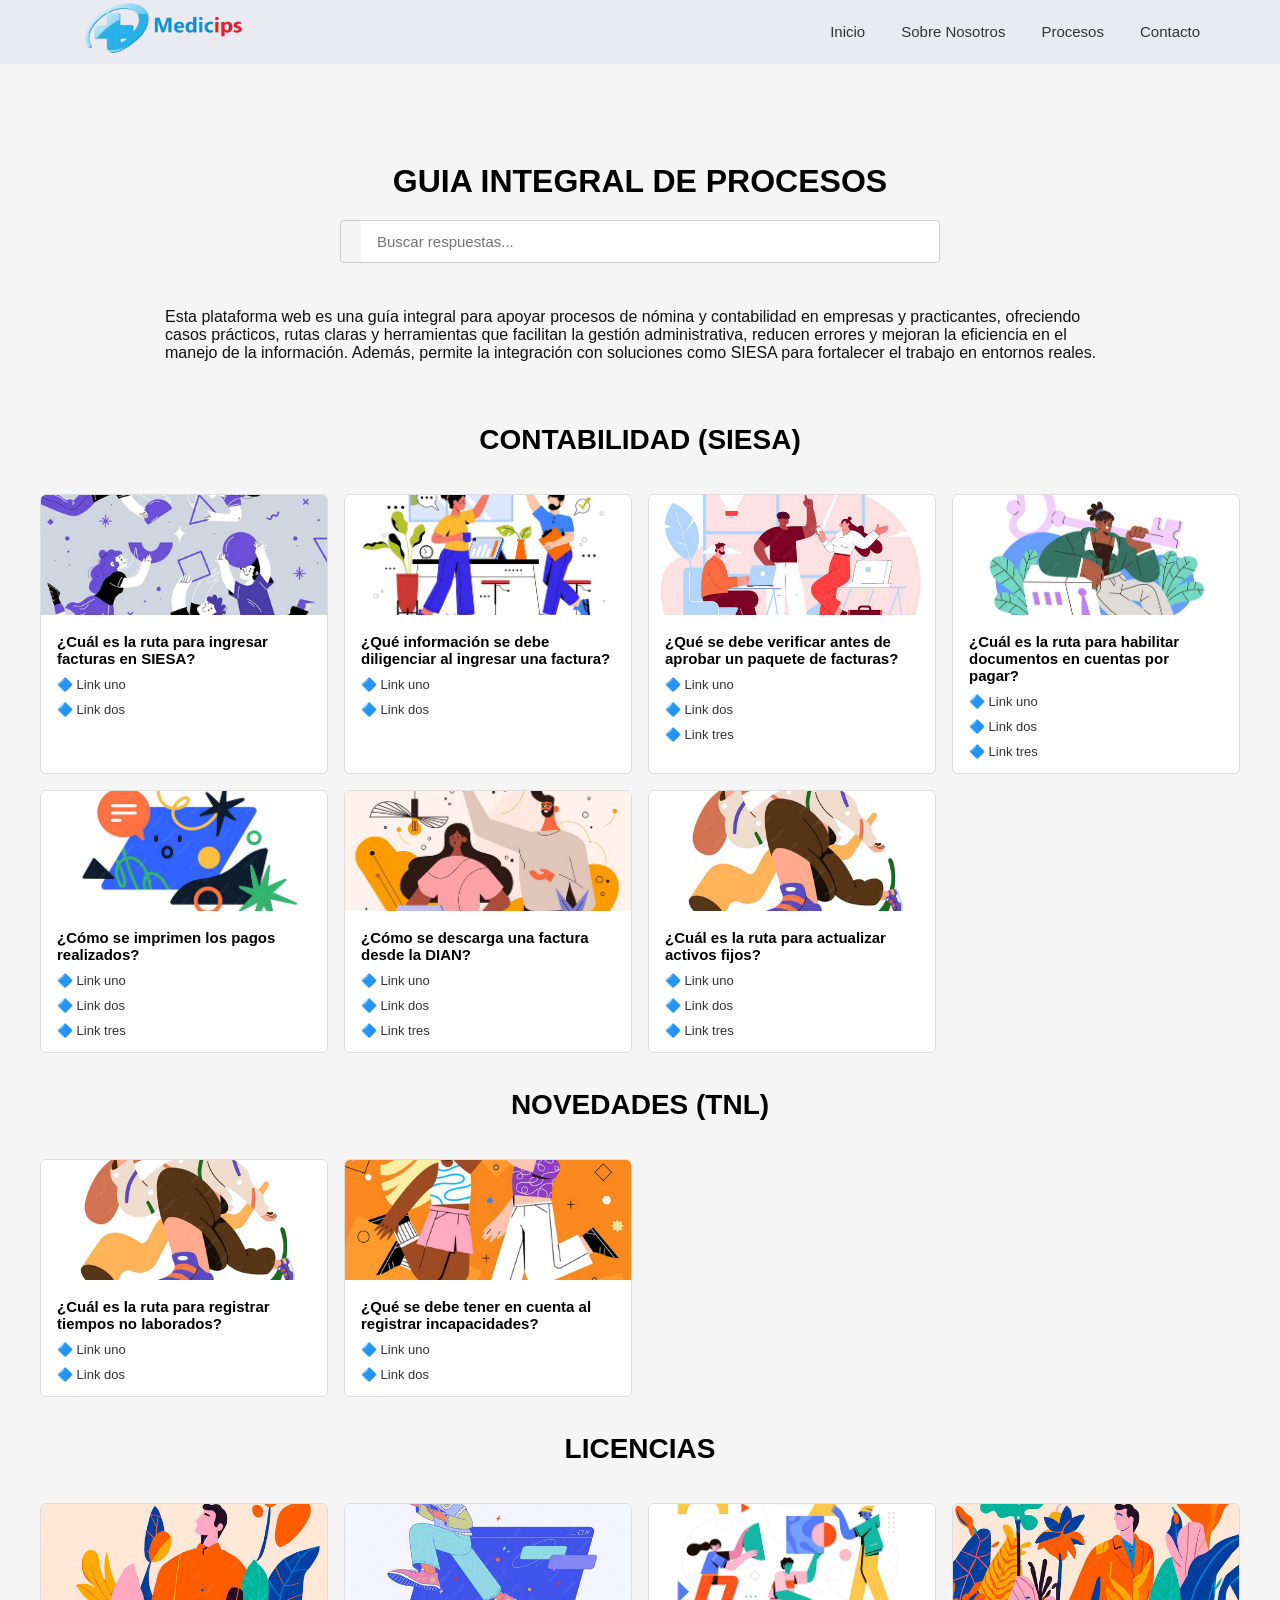
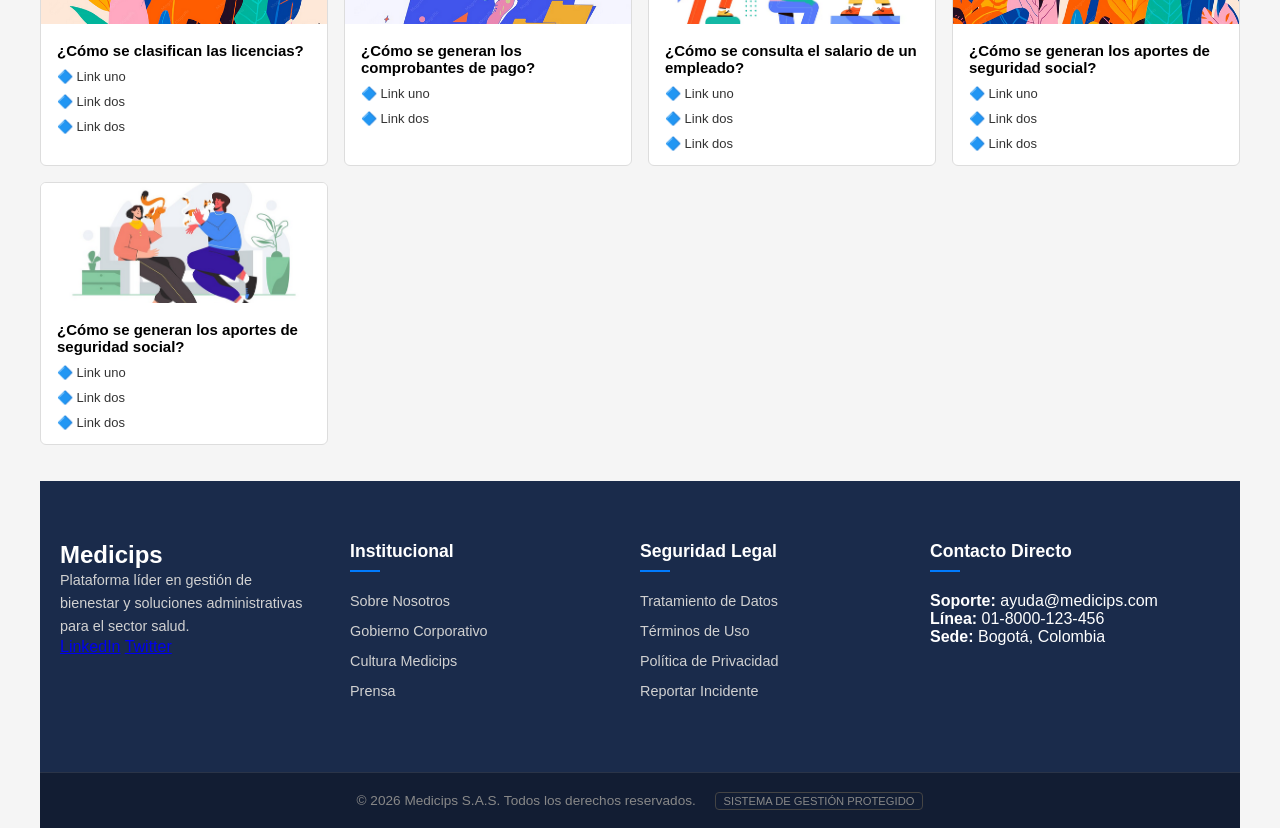
<file: index.html>
<!DOCTYPE html>
<html lang="en">
<head>
    <title>GUIA INTEGRAL DE PROCESOS</title>
    <link rel="stylesheet" href="style.css">
    
</head>

<body>
    <nav>
        <div class="nav-container">
            <div class="logo-container">
                <a href="#">
                    <img src="img/6t-removebg-preview.png" alt="logo" class="logo">
                </a>
            </div>
            <ul class="nav-links">
                <li><a href="#">Inicio</a></li>
                <li><a href="#">Sobre Nosotros</a></li>
                <li><a href="#">Procesos</a></li>
                <li><a href="#">Contacto</a></li>
            </ul>
        </div>
    </nav>
    <div class="Contenedor-principal">
        <br>
    <h1 id="Titulo-Principal" >GUIA INTEGRAL DE PROCESOS</h1>
    
   <div class="barra-busqueda">
  <i class="ti ti-search" style="padding: 0 10px; color: #888; font-size:18px;"></i>
  <input type="text" id="q" placeholder="Buscar respuestas..." autocomplete="off" />
  <i class="ti ti-x" id="clear-btn" style="display:none; cursor:pointer; padding: 0 12px; color:#888; font-size:18px;"></i>
</div>

<!-- Resultados de búsqueda -->
<div id="results" style="width:100%; max-width:600px; margin: 0 auto;"></div>

<style>
  #results .result-item {
    padding: 12px 16px;
    border-radius: 6px;
    border: 1px solid #e0e0e0;
    background: #fff;
    margin-bottom: 6px;
  }
  #results .result-category {
    font-size: 11px;
    color: #888;
    text-transform: uppercase;
    letter-spacing: 0.04em;
    margin-bottom: 3px;
  }
  #results .result-title {
    font-size: 15px;
    font-weight: 500;
    color: #1a1a1a;
    margin-bottom: 8px;
  }
  #results .result-links {
    display: flex;
    flex-wrap: wrap;
    gap: 8px;
  }
  #results .result-link {
    font-size: 13px;
    color: #0078d4;
    text-decoration: none;
    display: flex;
    align-items: center;
    gap: 4px;
  }
  #results .result-link:hover { text-decoration: underline; }
  #results mark {
    background: transparent;
    color: #0078d4;
    font-weight: 500;
  }
  #results .empty { font-size: 14px; color: #888; padding: 1rem 0; }
</style>

<script>
  const DATA = [
    { cat: "Contabilidad (SIESA)", q: "¿Cuál es la ruta para ingresar facturas en SIESA?", links: [{label:"Link uno",url:"#"},{label:"Link dos",url:"#"}] },
    { cat: "Contabilidad (SIESA)", q: "¿Qué información se debe diligenciar al ingresar una factura?", links: [{label:"Link uno",url:"#"},{label:"Link dos",url:"#"}] },
    { cat: "Contabilidad (SIESA)", q: "¿Qué se debe verificar antes de aprobar un paquete de facturas?", links: [{label:"Link uno",url:"#"},{label:"Link dos",url:"#"},{label:"Link tres",url:"#"}] },
    { cat: "Contabilidad (SIESA)", q: "¿Cuál es la ruta para habilitar documentos en cuentas por pagar?", links: [{label:"Link uno",url:"#"},{label:"Link dos",url:"#"},{label:"Link tres",url:"#"}] },
    { cat: "Contabilidad (SIESA)", q: "¿Cómo se imprimen los pagos realizados?", links: [{label:"Link uno",url:"#"},{label:"Link dos",url:"#"},{label:"Link tres",url:"#"}] },
    { cat: "Contabilidad (SIESA)", q: "¿Cómo se descarga una factura desde la DIAN?", links: [{label:"Link uno",url:"#"},{label:"Link dos",url:"#"},{label:"Link tres",url:"#"}] },
    { cat: "Contabilidad (SIESA)", q: "¿Cuál es la ruta para actualizar activos fijos?", links: [{label:"Link uno",url:"#"},{label:"Link dos",url:"#"},{label:"Link tres",url:"#"}] },
    { cat: "Novedades (TNL)", q: "¿Cuál es la ruta para registrar tiempos no laborados?", links: [{label:"Link uno",url:"#"},{label:"Link dos",url:"#"}] },
    { cat: "Novedades (TNL)", q: "¿Qué se debe tener en cuenta al registrar incapacidades?", links: [{label:"Link uno",url:"#"},{label:"Link dos",url:"#"}] },
    { cat: "Licencias", q: "¿Cómo se clasifican las licencias?", links: [{label:"Link uno",url:"#"},{label:"Link dos",url:"#"}] },
    { cat: "Licencias", q: "¿Cómo se generan los comprobantes de pago?", links: [{label:"Link uno",url:"#"},{label:"Link dos",url:"#"}] },
    { cat: "Licencias", q: "¿Cómo se consulta el salario de un empleado?", links: [{label:"Link uno",url:"#"},{label:"Link dos",url:"#"}] },
    { cat: "Licencias", q: "¿Cómo se generan los aportes de seguridad social?", links: [{label:"Link uno",url:"#"},{label:"Link dos",url:"#"}] },
    { cat: "Licencias", q: "¿Cómo se liquidan los aportes de seguridad social?", links: [{label:"Link uno",url:"#"},{label:"Link dos",url:"#"}] },
  ];

  function normalize(s) {
    return s.toLowerCase().normalize("NFD").replace(/[\u0300-\u036f]/g, "");
  }
  function highlight(text, term) {
    if (!term) return text;
    const re = new RegExp(`(${term.replace(/[.*+?^${}()|[\]\\]/g, "\\$&")})`, "gi");
    return text.replace(re, "<mark>$1</mark>");
  }
  function render(items, term) {
    const el = document.getElementById("results");
    if (!items.length) {
      el.innerHTML = '<p class="empty">No se encontraron resultados.</p>';
      return;
    }
    el.innerHTML = items.map(item => `
      <div class="result-item">
        <div class="result-category">${item.cat}</div>
        <div class="result-title">${highlight(item.q, term)}</div>
        <div class="result-links">
          ${item.links.map(l => `<a class="result-link" href="${l.url}">🔷 ${l.label}</a>`).join("")}
        </div>
      </div>
    `).join("");
  }

  const input = document.getElementById("q");
  const clearBtn = document.getElementById("clear-btn");

  input.addEventListener("input", () => {
    const raw = input.value.trim();
    clearBtn.style.display = raw ? "inline" : "none";
    if (!raw) { document.getElementById("results").innerHTML = ""; return; }
    const tokens = normalize(raw).split(/\s+/);
    const matches = DATA.filter(d =>
      tokens.every(t => normalize(d.q).includes(t) || normalize(d.cat).includes(t))
    );
    render(matches, raw);
  });

  clearBtn.addEventListener("click", () => {
    input.value = "";
    clearBtn.style.display = "none";
    document.getElementById("results").innerHTML = "";
    input.focus();
  });
</script>

    <p class="texto">Esta plataforma web es una guía integral para apoyar procesos de nómina y contabilidad en empresas y practicantes, ofreciendo casos prácticos, rutas claras y herramientas que facilitan la gestión administrativa, reducen errores y mejoran la eficiencia en el manejo de la información. Además,
       permite la integración con soluciones como SIESA para fortalecer el trabajo en entornos reales.</p>
  
    </p>
</div>

<div class="seccion-cards">
  <br>
  <br>

    <h2 class="seccion-titulo">CONTABILIDAD (SIESA)</h2>
    <br>

    <div class="cards-grid">

      <!-- Tarjeta 1 -->
      <div class="card">
        <img src="img/wedrw.png" alt="Tema 1">
        <div class="card-body">
          <h3>¿Cuál es la ruta para ingresar facturas en SIESA?</h3>
          <ul>
            <li><a href="#">🔷 Link uno</a></li>
            <li><a href="#">🔷 Link dos</a></li>
          </ul>
        </div>
      </div>

      <!-- Tarjeta 2 -->
      <div class="card">
        <img src="img/asdas.png" alt="Tema 2">
        <div class="card-body">
          <h3>¿Qué información se debe diligenciar al ingresar una factura?</h3>
          <ul>
            <li><a href="#">🔷 Link uno</a></li>
            <li><a href="#">🔷 Link dos</a></li>
 
          </ul>
        </div>
      </div>

      <!-- Tarjeta 3 -->
      <div class="card">
        <img src="img/sdf.png" alt="Tema 3">
        <div class="card-body">
          <h3>¿Qué se debe verificar antes de aprobar un paquete de facturas?</h3>
          <ul>
            <li><a href="#">🔷 Link uno</a></li>
            <li><a href="#">🔷 Link dos</a></li>
            <li><a href="#">🔷 Link tres</a></li>
          </ul>
        </div>
      </div>

      <!-- Tarjeta 4 -->
      <div class="card">
        <img src="img/jsdkf.png" alt="Tema 4">
        <div class="card-body">
          <h3> ¿Cuál es la ruta para habilitar documentos en cuentas por pagar?</h3>
          <ul>
            <li><a href="#">🔷 Link uno</a></li>
            <li><a href="#">🔷 Link dos</a></li>
            <li><a href="#">🔷 Link tres</a></li>
          </ul>
        </div>
      </div>

            <!-- Tarjeta  -->
      <div class="card">
        <img src="img/dsfjhiw.png" alt="Tema 5">
        <div class="card-body">
          <h3>¿Cómo se imprimen los pagos realizados?</h3>
          <ul>
            <li><a href="#">🔷 Link uno</a></li>
            <li><a href="#">🔷 Link dos</a></li>
            <li><a href="#">🔷 Link tres</a></li>
          </ul>
        </div>
      </div>


            <!-- Tarjeta 6 -->
      <div class="card">
        <img src="img/yueriryeio.png"Tema 6">
        <div class="card-body">
          <h3> ¿Cómo se descarga una factura desde la DIAN?</h3>
          <ul>
            <li><a href="#">🔷 Link uno</a></li>
            <li><a href="#">🔷 Link dos</a></li>
            <li><a href="#">🔷 Link tres</a></li>
          </ul>
        </div>
      </div>


            <!-- Tarjeta 7 -->
      <div class="card">
        <img src="img/i234.png"Tema 7">
        <div class="card-body">
          <h3>¿Cuál es la ruta para actualizar activos fijos?</h3>
          <ul>
            <li><a href="#">🔷 Link uno</a></li>
            <li><a href="#">🔷 Link dos</a></li>
            <li><a href="#">🔷 Link tres</a></li>
          </ul>
        </div>
      </div>

  </div>
  </div>
</body>


<div class="seccion-cards">
  <br>
  <br>
    <h3 class="seccion-titulo">NOVEDADES (TNL)</h3>
    <br>
      <div class="cards-grid">

       <!-- Tarjeta 10 -->
      <div class="card">
        <img src="img/i234.png" alt="Tema 10">
        <div class="card-body">
          <h3>¿Cuál es la ruta para registrar tiempos no laborados?</h3>
          <ul>
            <li><a href="#">🔷 Link uno</a></li>
            <li><a href="#">🔷 Link dos</a></li>
          </ul>
        </div>
      </div>

      <!-- Tarjeta 11 -->
      <div class="card">
        <img src="img/23234.png" alt="Tema 11">
        <div class="card-body">
          <h3>¿Qué se debe tener en cuenta al registrar incapacidades?</h3>
          <ul>
            <li><a href="#">🔷 Link uno</a></li>
            <li><a href="#">🔷 Link dos</a></li>
          </ul>
        </div>
      </div>

  
    </div>
  </div>
</body>


<div class="seccion-cards">
  <br>
  <br>
    <h3 class="seccion-titulo">LICENCIAS</h3>
    <br>
      <div class="cards-grid">


           <!-- Tarjeta 12 -->
      <div class="card">
        <img src="img/34798348.png" alt="Tema 12">
        <div class="card-body">
          <h3>¿Cómo se clasifican las licencias?</h3>
          <ul>
            <li><a href="#">🔷 Link uno</a></li>
            <li><a href="#">🔷 Link dos</a></li>
             <li><a href="#">🔷 Link dos</a></li>
          </ul>
        </div>
      </div>

           <!-- Tarjeta 13 -->
        <div class="card">
        <img src="img/23180.png" alt="Tema 13">
        <div class="card-body">
          <h3>¿Cómo se generan los comprobantes de pago?</h3>
          <ul>
            <li><a href="comprobantes.html">🔷 Link uno</a></li>
            <li><a href="#">🔷 Link dos</a></li>
          </ul>
        </div>
       </div>

        <!-- Tarjeta 14 -->
      <div class="card">
        <img src="img/4532.png" alt="Tema 14">
        <div class="card-body">
          <h3> ¿Cómo se consulta el salario de un empleado?</h3>
          <ul>
            <li><a href="#">🔷 Link uno</a></li>
            <li><a href="#">🔷 Link dos</a></li>
             <li><a href="#">🔷 Link dos</a></li>
          </ul>
        </div>
      </div>

          <!-- Tarjeta 15 -->
      <div class="card">
        <img src="img/7868.png" alt="Tema 15">
        <div class="card-body">
          <h3>¿Cómo se generan los aportes de seguridad social?</h3>
          <ul>
            <li><a href="#">🔷 Link uno</a></li>
            <li><a href="#">🔷 Link dos</a></li>
             <li><a href="#">🔷 Link dos</a></li>
          </ul>
        </div>
      </div>

                <!-- Tarjeta 16 -->
      <div class="card">
        <img src="img/232322.png" alt="Tema 16">
        <div class="card-body">
          <h3>¿Cómo se generan los aportes de seguridad social?</h3>
          <ul>
            <li><a href="#">🔷 Link uno</a></li>
            <li><a href="#">🔷 Link dos</a></li>
             <li><a href="#">🔷 Link dos</a></li>
          </ul>
        </div>
     </div>
  </div>
</body>

  <br>
  <br>

<footer class="main-footer">
    <div class="footer-container">
        <div class="footer-column brand-info">
            <h2 class="footer-logo">Medicips</h2>
            <p>Plataforma líder en gestión de bienestar y soluciones administrativas para el sector salud.</p>
            <div class="social-links">
                <a href="#">LinkedIn</a>
                <a href="#">Twitter</a>
            </div>
        </div>

        <div class="footer-column">
            <h3>Institucional</h3>
            <ul>
                <li><a href="#">Sobre Nosotros</a></li>
                <li><a href="#">Gobierno Corporativo</a></li>
                <li><a href="#">Cultura Medicips</a></li>
                <li><a href="#">Prensa</a></li>
            </ul>
        </div>

        <div class="footer-column">
            <h3>Seguridad Legal</h3>
            <ul>
                <li><a href="#">Tratamiento de Datos</a></li>
                <li><a href="#">Términos de Uso</a></li>
                <li><a href="#">Política de Privacidad</a></li>
                <li><a href="#">Reportar Incidente</a></li>
            </ul>
        </div>

        <div class="footer-column contact-data">
            <h3>Contacto Directo</h3>
            <p><strong>Soporte:</strong> ayuda@medicips.com</p>
            <p><strong>Línea:</strong> 01-8000-123-456</p>
            <p><strong>Sede:</strong> Bogotá, Colombia</p>
        </div>
    </div>

    <div class="footer-copyright">
        <p>&copy; 2026 Medicips S.A.S. Todos los derechos reservados. <span class="legal-tag">Sistema de Gestión Protegido</span></p>
    </div>
</footer>

  </body>
  </html>
</file>
<file: style.css>
* {
    margin:0;
    padding: 0;
    box-sizing: border-box;
    font-family: 'Segoe UI', Tahoma, Geneva, Verdana, sans-serif;

}

body {
    min-height: 100dvh;
    display: flex;
    flex-direction: column;
    align-items: center;
    justify-content: flex-start;
    background-color: #cacaca(97.18% 4.48 252.55);
    font-family: 'Segoe UI', Tahoma, Geneva, Verdana, sans-serif;
    margin: 0;
}

/*este de la barra navegadora*/
nav {
    width: 100%;
    background-color: hsl(230, 17%, 93%);
    box-shadow: 2 8px rgba(0,0,0,0.15);
    padding: 2px 0;
    margin-bottom: 10px;
    position: sticky;
    top: 0;
    z-index: 1000;
    overflow: hidden;
}

/*espacio entre los textos de la barra*/

.nav-links {
    display: flex;
    list-style: none;
    gap: 36px; 
}

/*texto de la barra de navegacion*/

.nav-links a {
    text-decoration: none;
    color:#333;
    font-size: 15px;
    position: relative;
}
 
/*color del texto de la barraa*/

.nav-links a::after {
    content: '';
    position: absolute;
    bottom: -5px;
    left: 0;
    width: 100%;
    height: 2px;
    background-color: #000000;
    transform: scaleX(0);
    transform-origin: center;
    transition: 0.3s ease-in-out;
}

.nav-links a:hover::after {
    transform: scaleX(1);
}

/*el padding aqui es que tan pegado esta el texto de la barra*/

.Contenedor-principal {
    max-width: 1300px;
    margin: 0 auto;
    padding: 1px 1px;
    display: flex;
    flex-direction: column;
    align-items: flex-start;
}

.nav-container {
    max-width: 1200px;
    margin: 0 auto;
    padding: 10px 40px;
    display: flex;
    justify-content: space-between;
    align-items: center;
    height: 60px;
   
    
}

.logo {
    height: 180px;
    width: auto;
    display: block;
    object-fit: contain
}

#Titulo-Principal {
    text-align: center;
    width: 100%;
    margin: 0 auto;
    color: rgb(0, 0, 0);
    margin-top: 70px;
}

p.texto {
    max-width: 1000px;
    margin: 0 auto;
    padding: 25px;
    line-height: justify;
}

.barra-busqueda {
  display: flex;
  align-items: center;
  width: 100%;
  max-width: 600px;
  border: 1px solid #ccc;
  border-radius: 4px;
  overflow: hidden;
  margin: 20px auto;
}

.barra-busqueda input {
  flex: 1;
  padding: 12px 16px;
  border: none;
  outline: none;
  font-size: 15px;
  color: #333;
}

.barra-busqueda button {
  padding: 12px 18px;
  background-color: white;
  border: none;
  border-left: 1px solid #ccc;
  cursor: pointer;
  font-size: 18px;
  color: #0078d4; /* azul Microsoft */
  transition: background 0.2s;
}

.barra-busqueda button:hover {
  background-color: #f0f0f0;
}

.seccion-titulo {
  text-align: center;
  font-size: 28px;
  margin-bottom: 20px;
  color: #000;
}

/*aqui comenzamos con las tarjetas y graficos*/

.cards-grid {
  display: grid;
  grid-template-columns: repeat(4, 1fr); /* 4 columnas como Microsoft */
  gap: 16px;
  width: 100%;
  max-width: 1200px;
  margin: 0 auto;
}

.card {
  border: 1px solid #ddd;
  border-radius: 6px;
  overflow: hidden;
  background: #fff;
  transition: box-shadow 0.2s;
}

.card:hover {
  box-shadow: 0 4px 16px rgba(0,0,0,0.12);
}

.card img {
  width: 100%;
  height: 120px;
  object-fit: cover; /* la imagen cubre el espacio sin deformarse */
}

.card-body {
  padding: 14px 16px;
}

.card-body h3 {
  font-size: 15px;
  margin-bottom: 10px;
  color: #000;
}

.card-body ul {
  list-style: none;
  padding: 0;
  margin: 0;
  display: flex;
  flex-direction: column;
  gap: 10px;
}

.card-body ul a {
  text-decoration: none;
  color: #333;
  font-size: 13px;
  display: flex;
  align-items: flex-start;
  gap: 8px;
}

.card-body ul a:hover {
  color: #0078d4}


:root {
    --azul-oscuro: #1a2b4b; /* El color "ancla" para el footer */
    --azul-acento: #007bff; /* El color de los links y bordes */
    --gris-texto: #d1d1d1;
    --blanco: #ffffff;
}

.main-footer {
    width: 100%;
    margin: 0;
    padding: 0;
    display: block;
    background-color: var(--azul-oscuro);
    color: var(--blanco);
    padding: 60px 0 0 0;
    font-family: 'Segoe UI', Roboto, sans-serif;
}

.footer-container {
    max-width: 1200px;
    margin: 0 auto;
    display: flex;
    flex-wrap: wrap;
    justify-content: space-between;
    padding: 0 20px 40px 20px;
}

.footer-column {
    flex: 1;
    min-width: 200px;
    margin-bottom: 20px;
}

.footer-column h3 {
    font-size: 1.1rem;
    margin-bottom: 20px;
    position: relative;
    padding-bottom: 10px;
}

/* Línea decorativa bajo los títulos */
.footer-column h3::after {
    content: '';
    position: absolute;
    left: 0;
    bottom: 0;
    width: 30px;
    height: 2px;
    background-color: var(--azul-acento);
}

.footer-column ul {
    list-style: none;
    padding: 0;
}

.footer-column ul li {
    margin-bottom: 12px;
}

.footer-column ul li a {
    color: var(--gris-texto);
    text-decoration: none;
    font-size: 0.9rem;
    transition: color 0.3s ease;
}

.footer-column ul li a:hover {
    color: var(--azul-acento);
}

.brand-info p {
    font-size: 0.9rem;
    color: var(--gris-texto);
    line-height: 1.6;
    max-width: 250px;
}

/* Sección de Copyright */
.footer-copyright {
    background-color: #121d33;
    text-align: center;
    padding: 20px;
    border-top: 1px solid rgba(255,255,255,0.1);
}

.footer-copyright p {
    margin: 0;
    font-size: 0.85rem;
    color: #888;
}

.legal-tag {
    margin-left: 15px;
    padding: 2px 8px;
    border: 1px solid #444;
    border-radius: 4px;
    text-transform: uppercase;
    font-size: 0.7rem;
}

/* AQUI ES LA PAGINA DE LA DICHA 13*/

body{
    margin:0;
    font-family: "Segoe UI", sans-serif;
    background:#f5f5f5;
    color:#111;
}

.hero{
    max-width:1200px;
    margin:auto;
    padding:80px 40px;

    display:flex;
    align-items:center;
    justify-content:space-between;
    gap:60px;
}

.hero-text{
    flex:1;
}

.hero-text h1{
    font-size:56px;
    line-height:1.1;
    margin-bottom:20px;
}

.hero-text p{
    font-size:18px;
    color:#555;
    line-height:1.6;
    max-width:500px;
}

.hero-text button{
    margin-top:30px;
    padding:14px 28px;

    border:none;
    border-radius:12px;

    background:#0067b8;
    color:white;

    font-size:16px;
    cursor:pointer;
}

.hero-image{
    flex:1;
}

.hero-image img{
    width:100%;
    max-width:500px;
}


/* ESTOS SON LOS PASOS TARJETA 13 */

.seccion-pagos {
    max-width: 1200px;
    margin: auto;
    padding: 40px 80px 80px;
    display: flex;
    flex-direction: column;
    gap: 30px;
}

.seccion-pagos .card {
    background: white;
    border-radius: 24px;
    padding: 30px;
    display: flex;
    align-items: center;
    gap: 40px;
    box-shadow: 0 2px 10px rgba(0,0,0,0.05);
    transition: 0.3s;
    border: none;
    min-height: 140px;
}

.seccion-pagos .card:hover {
    transform: translateY(-4px);
}

.seccion-pagos .card img {
    width: 350px;
    height: 220px;
    object-fit: cover;
    border-radius: 12px; 
    flex-shrink: 0;
}

.seccion-pagos .card-texto h3 {
    margin: 0;
    font-size: 28px;
}

.seccion-pagos .card-texto p {
    margin-top: 10px;
    color: #555;
    line-height: 1.6;
    font-size: 17px;
}


/* LIGHTBOX */
.lightbox-overlay {
    display: none;
    position: fixed;
    top: 0;
    left: 0;
    width: 100%;
    height: 100%;
    background: rgba(0, 0, 0, 0.85);
    z-index: 9999;
    justify-content: center;
    align-items: center;
    cursor: zoom-out;
}

.lightbox-overlay.activo {
    display: flex;
}

.lightbox-overlay img {
    max-width: 90%;
    max-height: 90vh;
    border-radius: 12px;
    box-shadow: 0 0 40px rgba(0,0,0,0.5);
}

.seccion-pagos .card img {
    cursor: zoom-in;
}
</file>
